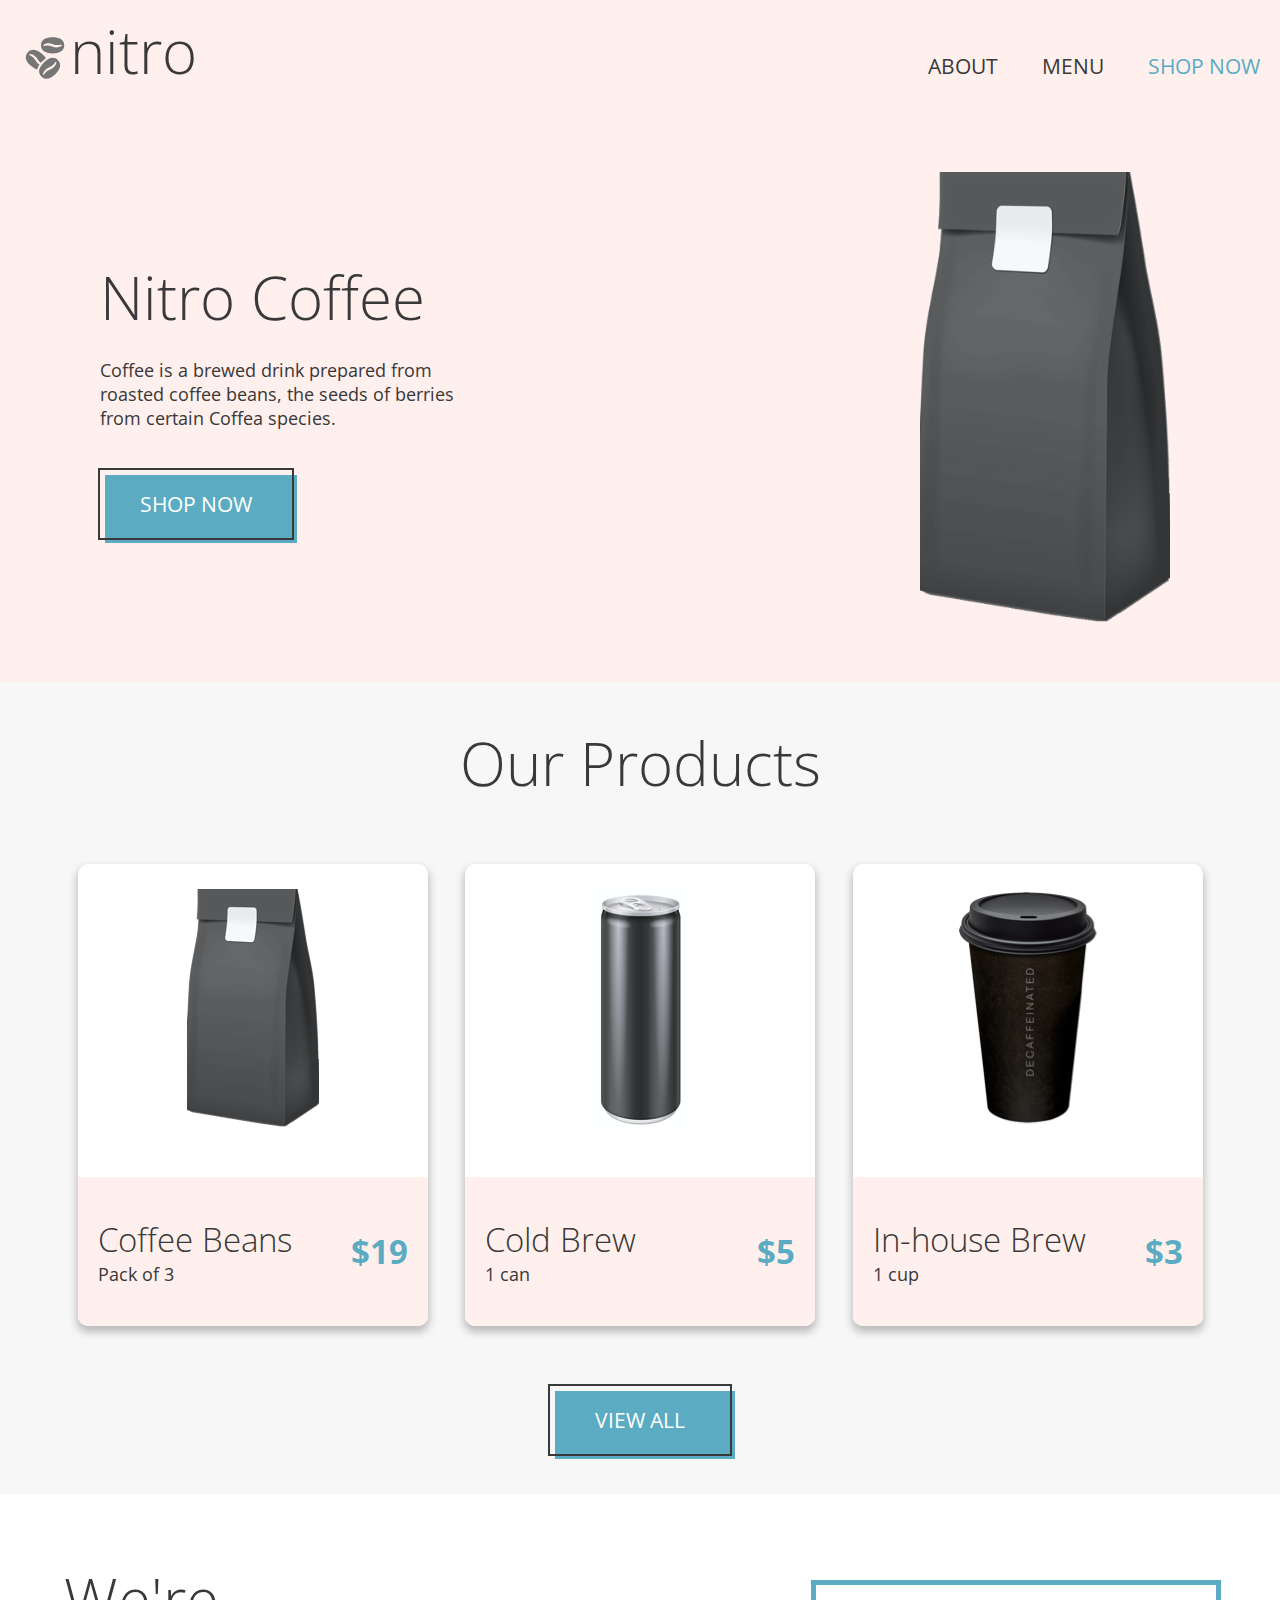
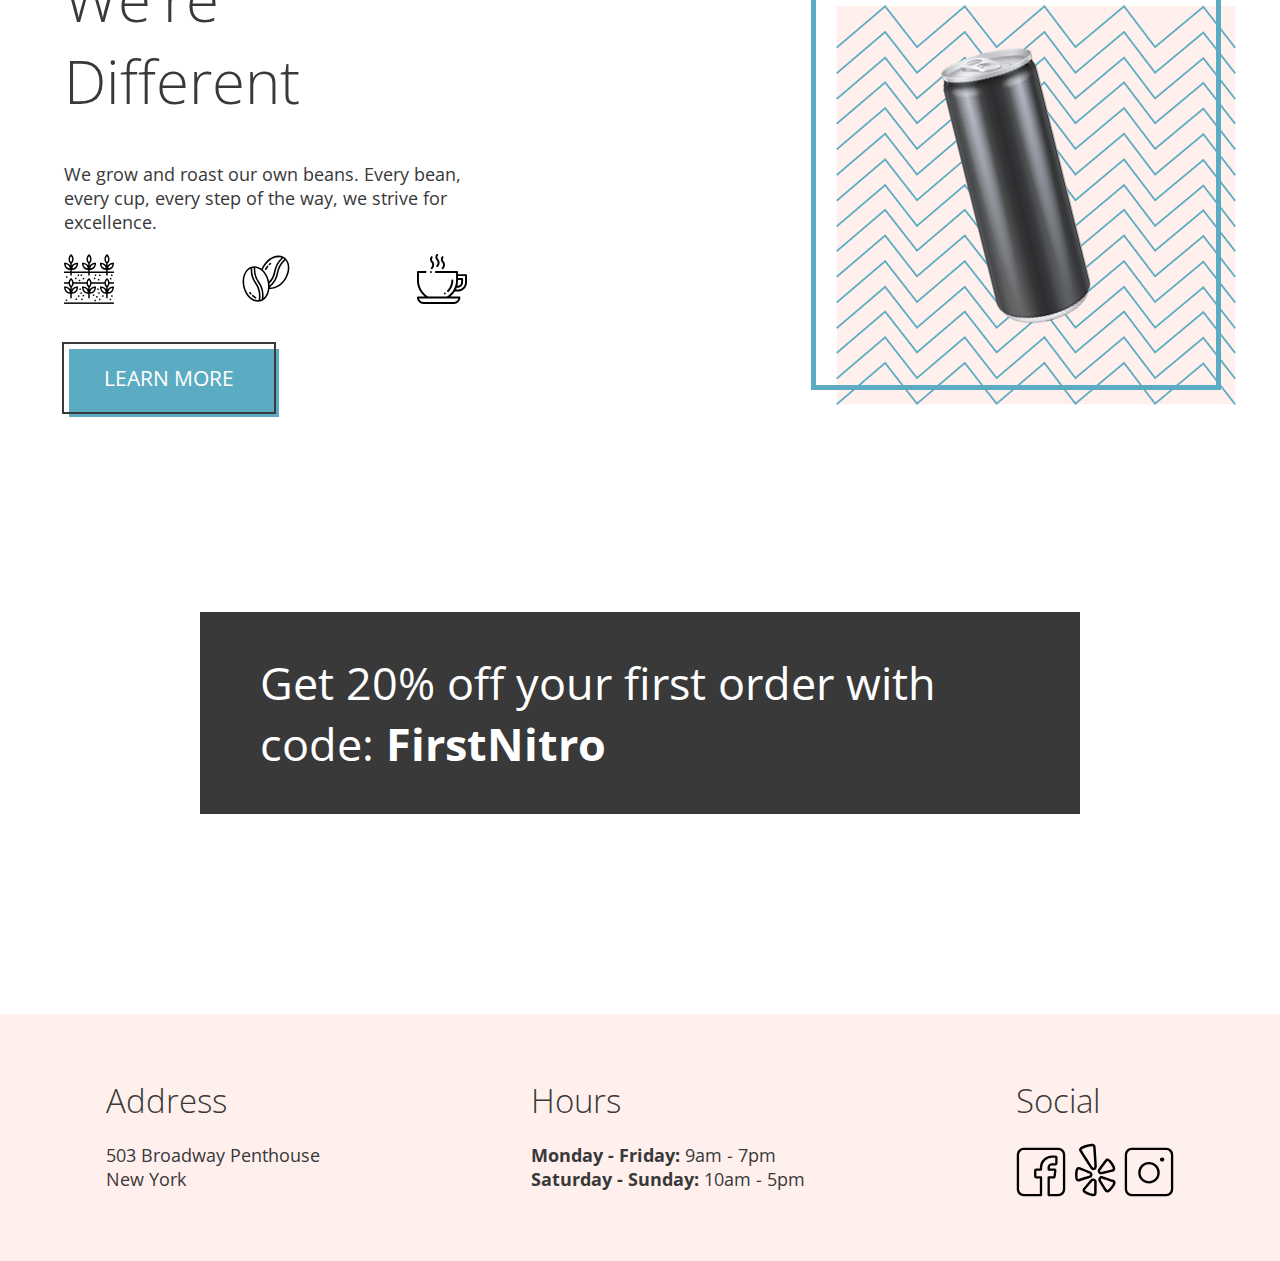
<file: index.html>
<!DOCTYPE html>
<html>
	<head>
		<link href="scss/landing.css" rel="stylesheet" />

		<!-- The open sans font on my computer didn't match the one in the mockup so I'm applying this for my own sanity -->
		<link rel="preconnect" href="https://fonts.googleapis.com" />
		<link rel="preconnect" href="https://fonts.gstatic.com" crossorigin />
		<link href="https://fonts.googleapis.com/css2?family=Open+Sans:ital,wght@0,300;0,400;0,700;1,400&display=swap" rel="stylesheet" />

		<title>Nitro Coffee</title>
	</head>
	<body>
		<header>
			<nav class="nav">
				<div class="nav__link nav__link--logo">
					<a href="#"><img src="assets/coffee-beans-logo-and-footer.svg" class="nav__image" />Nitro</a>
				</div>
				<ul class="nav__links">
					<li class="nav__link"><a href="#">About</a></li>
					<li class="nav__link"><a href="pages/menu.html">Menu</a></li>
					<li class="nav__link nav__link--highlight"><a href="pages/menu.html">Shop Now</a></li>
				</ul>
			</nav>
		</header>
		<section class="hero">
			<div class="hero-container">
				<div class="hero-container__text">
					<h1>Nitro Coffee</h1>
					<p class="hero-container__description">Coffee is a brewed drink prepared from roasted coffee beans, the seeds of berries from certain Coffea species.</p>
					<a class="button" href="pages/menu.html">Shop Now</a>
				</div>
				<img src="assets/coffeebeans-hero.png" class="hero-container__img" />
			</div>
		</section>
		<section class="products">
			<h2>Our Products</h2>
			<div class="product-container">
				<div class="product-container__card">
					<div class="product-container__img"><img src="assets/coffeebeans.png" /></div>
					<section class="product-info">
						<div class="product-info__child text-left">
							<h3>Coffee Beans</h3>
							<p class="product-info__subtitle">Pack of 3</p>
						</div>
						<div class="product-info__child text-right">
							<h3 class="product-info__price">$19</h3>
						</div>
					</section>
				</div>
				<div class="product-container__card">
					<div class="product-container__img">
						<img src="assets/coldbrew.png" />
					</div>
					<section class="product-info">
						<div class="product-info__child text-left">
							<h3>Cold Brew</h3>
							<p class="product-info__subtitle">1 can</p>
						</div>
						<div class="product-info__child text-right">
							<h3 class="product-info__price">$5</h3>
						</div>
					</section>
				</div>
				<div class="product-container__card">
					<div class="product-container__img">
						<img src="assets/inhousebrew.png" />
					</div>
					<section class="product-info">
						<div class="product-info__child text-left">
							<h3>In-house Brew</h3>
							<p class="product-info__subtitle">1 cup</p>
						</div>
						<div class="product-info__child text-right">
							<h3 class="product-info__price">$3</h3>
						</div>
					</section>
				</div>
			</div>
			<a class="button product__view" href="pages/menu.html">View All</a>
		</section>
		<section class="different__container">
			<div class="different__child">
				<h2 class="different__title">We're Different</h2>
				<p class="different__text">We grow and roast our own beans. Every bean, every cup, every step of the way, we strive for excellence.</p>
				<div class="different__icons">
					<img src="assets/planting.svg" class="different__icon" />
					<img src="assets/coffee-beans.svg" class="different__icon" />
					<img src="assets/coffee-cup.svg" class="different__icon" />
				</div>
				<a class="button">Learn More</a>
			</div>
			<div class="different__img">
				<div class="different__can"></div>
			</div>
		</section>
		<section class="discount">
			<div class="discount__text">Get 20% off your first order with code: <span class="bold">FirstNitro</span></div>
		</section>
		<footer class="footer">
			<div class="footer-container">
				<div class="footer__child">
					<h3 class="footer__title">Address</h3>
					<p>503 Broadway Penthouse</p>
					<p>New York</p>
				</div>
				<div class="footer__child">
					<h3 class="footer__title">Hours</h3>
					<p><span class="bold">Monday - Friday:</span> 9am - 7pm</p>
					<p><span class="bold">Saturday - Sunday:</span> 10am - 5pm</p>
				</div>
				<div class="footer__child">
					<h3 class="footer__title">Social</h3>
					<a href="//facebook.com" target="_blank"><img src="assets/Facebook-Icon.svg" class="social-icons" /></a>
					<a href="//yelp.com" target="_blank"><img src="assets/Yelp-Icon.svg" class="social-icons" /></a>
					<a href="//instagram.com" target="_blank"><img src="assets/Instagram-Icon.svg" class="social-icons" /></a>
				</div>
			</div>
		</footer>
	</body>
</html>
</file>
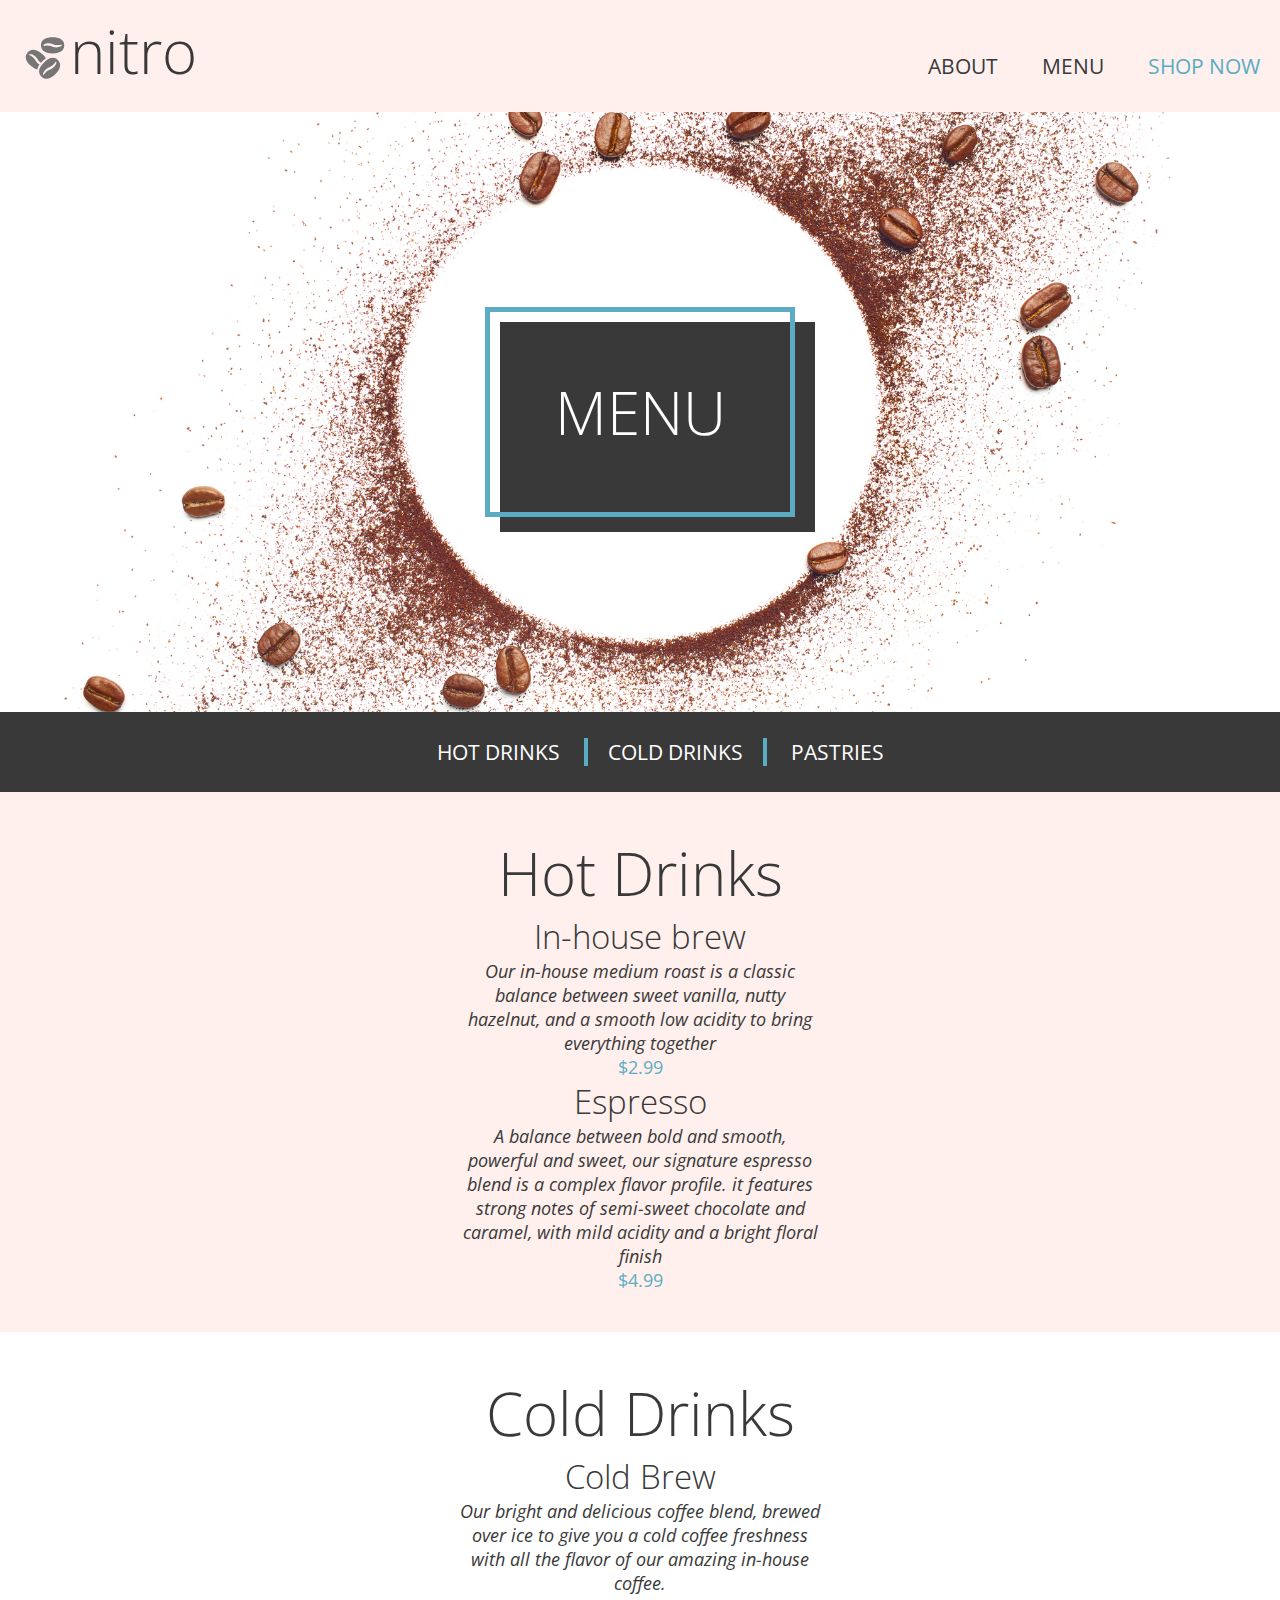
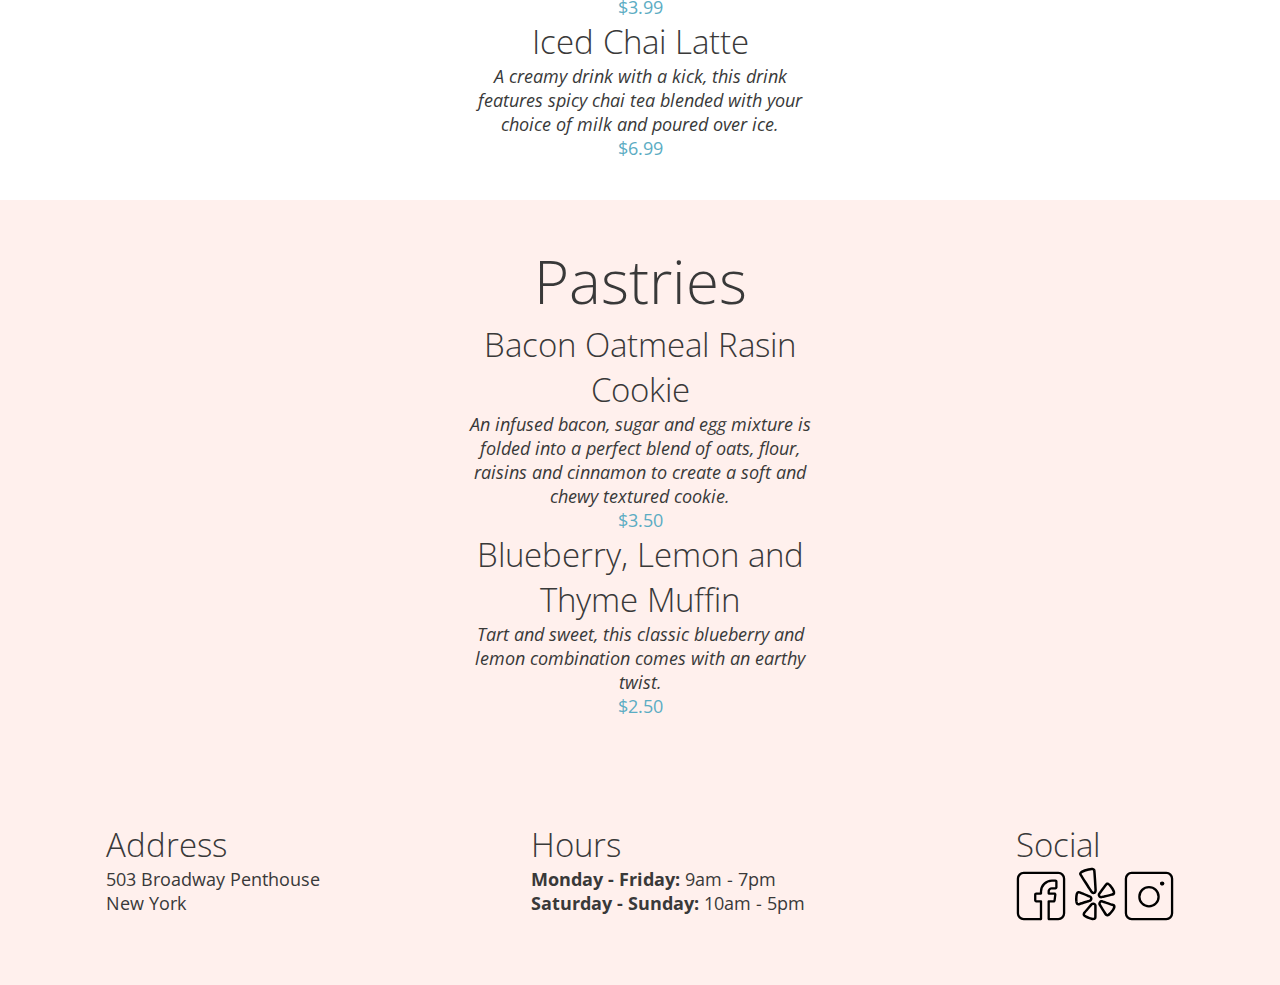
<file: pages/menu.html>
<html>
	<head>
		<link href="../scss/menu.css" rel="stylesheet" />

		<!-- The open sans font on my computer didn't match the one in the mockup so I'm applying this for my own sanity -->
		<link rel="preconnect" href="https://fonts.googleapis.com" />
		<link rel="preconnect" href="https://fonts.gstatic.com" crossorigin />
		<link href="https://fonts.googleapis.com/css2?family=Open+Sans:ital,wght@0,300;0,400;0,700;1,400&display=swap" rel="stylesheet" />

		<title>Nitro Coffee</title>
	</head>
	<body>
		<header>
			<nav class="nav">
				<div class="nav__link nav__link--logo">
					<a href="../index.html"><img src="../assets/coffee-beans-logo-and-footer.svg" class="nav__image" />Nitro</a>
				</div>
				<ul class="nav__links">
					<li class="nav__link"><a href="../index.html">About</a></li>
					<li class="nav__link"><a href="#">Menu</a></li>
					<li class="nav__link nav__link--highlight"><a href="#">Shop Now</a></li>
				</ul>
			</nav>
		</header>
		<div class="title">
			<div class="title__box">
				<h1>Menu</h1>
			</div>
		</div>
		<div class="navbar">
			<ul>
				<li class="navbar__link"><a href="#hot-drinks">Hot Drinks</a></li>
				<li class="navbar__link navbar__link--middle" href="#cold-drinks"><a>Cold Drinks</a></li>
				<li class="navbar__link"><a href="#pastries">Pastries</a></li>
			</ul>
		</div>
		<div class="menu" id="hot-drinks">
			<h1>Hot Drinks</h1>
			<div class="menu__section">
				<h3>In-house brew</h3>
				<p class="menu__description">Our in-house medium roast is a classic balance between sweet vanilla, nutty hazelnut, and a smooth low acidity to bring everything together</p>
				<p class="menu__price">$2.99</p>
			</div>
			<div class="menu__section">
				<h3>Espresso</h3>
				<p class="menu__description">A balance between bold and smooth, powerful and sweet, our signature espresso blend is a complex flavor profile. it features strong notes of semi-sweet chocolate and caramel, with mild acidity and a bright floral finish</p>
				<p class="menu__price">$4.99</p>
			</div>
		</div>
		<div class="menu menu--white" id="cold-drinks">
			<h1>Cold Drinks</h1>
			<div class="menu__section">
				<h3>Cold Brew</h3>
				<p class="menu__description">Our bright and delicious coffee blend, brewed over ice to give you a cold coffee freshness with all the flavor of our amazing in-house coffee.</p>
				<p class="menu__price">$3.99</p>
			</div>
			<div class="menu__section">
				<h3>Iced Chai Latte</h3>
				<p class="menu__description">A creamy drink with a kick, this drink features spicy chai tea blended with your choice of milk and poured over ice.</p>
				<p class="menu__price">$6.99</p>
			</div>
		</div>
		<div class="menu" id="pastries">
			<h1>Pastries</h1>
			<div class="menu__section">
				<h3>Bacon Oatmeal Rasin Cookie</h3>
				<p class="menu__description">An infused bacon, sugar and egg mixture is folded into a perfect blend of oats, flour, raisins and cinnamon to create a soft and chewy textured cookie.</p>
				<p class="menu__price">$3.50</p>
			</div>
			<div class="menu__section">
				<h3>Blueberry, Lemon and Thyme Muffin</h3>
				<p class="menu__description">Tart and sweet, this classic blueberry and lemon combination comes with an earthy twist.</p>
				<p class="menu__price">$2.50</p>
			</div>
		</div>
		<footer class="footer">
			<div class="footer-container">
				<div class="footer-container__child">
					<h3>Address</h3>
					<p>503 Broadway Penthouse</p>
					<p>New York</p>
				</div>
				<div class="footer-container__child">
					<h3>Hours</h3>
					<p><span class="bold">Monday - Friday:</span> 9am - 7pm</p>
					<p><span class="bold">Saturday - Sunday:</span> 10am - 5pm</p>
				</div>
				<div class="footer-container__child">
					<h3>Social</h3>
					<a href="//facebook.com" target="_blank"><img src="../assets/Facebook-Icon.svg" class="social-icons" /></a>
					<a href="//yelp.com" target="_blank"><img src="../assets/Yelp-Icon.svg" class="social-icons" /></a>
					<a href="//instagram.com" target="_blank"><img src="../assets/Instagram-Icon.svg" class="social-icons" /></a>
				</div>
			</div>
		</footer>
	</body>
</html>
</file>
<file: scss/landing.css>
body {
  margin: 0;
  font-family: "Open Sans", sans-serif;
  background-color: #fff0ed;
  color: #393939;
}

.nav {
  margin: 0;
  display: flex;
  justify-content: space-between;
  align-items: baseline;
  padding: 10px 0 20px;
}

.nav__links {
  margin: 0;
}

.nav__link {
  box-sizing: border-box;
  text-transform: uppercase;
  list-style-type: none;
  font-size: 21px;
  display: inline-block;
  text-align: center;
  margin: 0 20px;
}

.nav__link--highlight {
  color: #5bacc3;
}

.nav__link--logo {
  font-size: 60px;
  font-weight: 300;
  text-transform: lowercase;
}

.nav__image {
  vertical-align: middle;
  min-width: 0px;
  max-width: 120px;
}

.footer {
  margin: 0;
}

.footer-container {
  margin: 0 auto;
  /* width: fit-content; */
  padding: 5% 0;
  display: flex;
  justify-content: space-around;
}

.footer__child {
  width: -webkit-fit-content;
  width: -moz-fit-content;
  width: fit-content;
  display: inline-block;
  /* margin-right: 10em; */
}

.footer__title {
  margin-bottom: 20px;
}

.button {
  cursor: pointer;
  -webkit-user-select: none;
     -moz-user-select: none;
      -ms-user-select: none;
          user-select: none;
  min-width: 180px;
  text-align: center;
  max-width: -webkit-max-content;
  max-width: -moz-max-content;
  max-width: max-content;
  background-color: transparent;
  color: white;
  border: none;
  text-transform: uppercase;
  padding: 20px 40px;
  font-size: 21px;
  outline: #393939 solid 2px;
  position: relative;
  z-index: 0;
  display: block;
  box-sizing: border-box;
}

.button::after {
  content: "";
  width: 100%;
  height: 100%;
  position: absolute;
  background-color: #5bacc3;
  top: 5px;
  left: 5px;
  z-index: -1;
}

.button:active {
  transform: translateX(5px) translateY(5px);
}

.button:active::after {
  content: "";
  width: 100%;
  height: 100%;
  position: absolute;
  background-color: #5bacc3;
  top: 0;
  left: 0;
  z-index: -1;
}

a {
  color: inherit;
  text-decoration: inherit;
}

h1,
h2 {
  font-size: 60px;
  font-weight: 300;
}

h3 {
  font-size: 33px;
  font-weight: 300;
}

p {
  font-size: 18px;
  font-weight: 400;
}

h1,
h2,
h3,
p {
  margin: 0;
}

.bold {
  font-weight: 700;
}

.social-icons {
  width: 50px;
  vertical-align: bottom;
}

.products {
  text-align: center;
  background-color: #f7f7f7;
  padding: 40px;
}

.hero {
  padding: 0 100px;
}

.hero-container {
  /* width: fit-content; */
  margin: 60px auto;
}

.hero-container__text {
  vertical-align: middle;
  display: inline-block;
  max-width: 30vw;
}

.hero-container__img {
  vertical-align: middle;
  margin-left: 40%;
  height: 450px;
}

.hero-container__description {
  margin: 20px 0 40px;
}

.product-container {
  display: flex;
  justify-content: space-evenly;
  margin: 60px 0;
}

.product-container__img {
  margin: 20px 0 40px 0;
  width: 100%;
}

.product-container__card {
  display: flex;
  flex-wrap: wrap;
  justify-content: center;
  align-items: flex-end;
  background-color: white;
  border-radius: 10px;
  max-width: 350px;
  box-shadow: 0 5px 9px 1px rgba(0, 0, 0, 0.25);
  padding: 0;
  overflow: hidden;
}

.product-info {
  flex-grow: 2;
  display: flex;
  justify-content: space-between;
  align-items: center;
  background-color: #fff0ed;
  padding: 40px 20px;
  /* height: 50%; */
}

.product-info__container {
  background-color: #fff0ed;
  height: 100%;
  width: 100%;
}

.product-info__subtitle {
  color: #393939;
}

.product-info__price {
  color: #5bacc3;
  margin-left: 30px;
  font-weight: 700;
}

.product__view {
  margin: 0 auto;
}

.text-left {
  text-align: left;
}

.text-right {
  text-align: right;
}

.discount {
  background-color: white;
  padding: 200px;
}

.discount__text {
  background-color: #393939;
  font-weight: 400;
  font-size: 45px;
  color: white;
  width: -webkit-fit-content;
  width: -moz-fit-content;
  width: fit-content;
  margin: 0 auto;
  padding: 40px 60px;
  -webkit-animation: discount__flash;
          animation: discount__flash;
  -webkit-animation-duration: 2.5s;
          animation-duration: 2.5s;
  -webkit-animation-iteration-count: infinite;
          animation-iteration-count: infinite;
}

@-webkit-keyframes discount__flash {
  0% {
    background-color: #393939;
  }
  50% {
    background-color: #5bacc3;
  }
  100% {
    background-color: #393939;
  }
}

@keyframes discount__flash {
  0% {
    background-color: #393939;
  }
  50% {
    background-color: #5bacc3;
  }
  100% {
    background-color: #393939;
  }
}
.different__container {
  background-color: white;
  display: flex;
  justify-content: space-between;
  align-items: center;
  padding: 5%;
  padding-bottom: 0;
}

.different__img {
  min-width: 400px;
  max-width: 500px;
  aspect-ratio: 1;
  outline: #5bacc3 solid 5px;
  z-index: 0;
  position: relative;
}

.different__can {
  background-image: url("../assets/tiltedcan.png");
  width: 100%;
  height: 100%;
  background-repeat: no-repeat;
  background-position: center;
}

.different__can:hover {
  -webkit-animation-name: different__img--rotate;
          animation-name: different__img--rotate;
  -webkit-animation-duration: 2s;
          animation-duration: 2s;
  -webkit-animation-iteration-count: infinite;
          animation-iteration-count: infinite;
  -webkit-animation-timing-function: linear;
          animation-timing-function: linear;
}

@-webkit-keyframes different__img--rotate {
  to {
    transform: rotate(360deg);
  }
}

@keyframes different__img--rotate {
  to {
    transform: rotate(360deg);
  }
}
.different__img::after {
  content: "";
  width: 100%;
  height: 100%;
  position: absolute;
  background-image: url("../assets/coldbrewbackground.png");
  background-size: contain;
  top: 20px;
  left: 20px;
  z-index: -1;
}

.different__child {
  max-width: 35%;
}

.different__icon {
  width: 50px;
}

.different__icons {
  display: flex;
  justify-content: space-between;
  margin-bottom: 40px;
}

.different__title {
  margin-bottom: 40px;
}

.different__text {
  margin-bottom: 20px;
}/*# sourceMappingURL=landing.css.map */
</file>
<file: scss/menu.css>
body {
  margin: 0;
  font-family: "Open Sans", sans-serif;
  background-color: #fff0ed;
  color: #393939;
}

.nav {
  margin: 0;
  display: flex;
  justify-content: space-between;
  align-items: baseline;
  padding: 10px 0 20px;
}

.nav__links {
  margin: 0;
}

.nav__link {
  box-sizing: border-box;
  text-transform: uppercase;
  list-style-type: none;
  font-size: 21px;
  display: inline-block;
  text-align: center;
  margin: 0 20px;
}

.nav__link--highlight {
  color: #5bacc3;
}

.nav__link--logo {
  font-size: 60px;
  font-weight: 300;
  text-transform: lowercase;
}

.nav__image {
  vertical-align: middle;
  min-width: 0px;
  max-width: 120px;
}

.footer {
  margin: 0;
}

.footer-container {
  margin: 0 auto;
  /* width: fit-content; */
  padding: 5% 0;
  display: flex;
  justify-content: space-around;
}

.footer__child {
  width: -webkit-fit-content;
  width: -moz-fit-content;
  width: fit-content;
  display: inline-block;
  /* margin-right: 10em; */
}

.footer__title {
  margin-bottom: 20px;
}

.button {
  cursor: pointer;
  -webkit-user-select: none;
     -moz-user-select: none;
      -ms-user-select: none;
          user-select: none;
  min-width: 180px;
  text-align: center;
  max-width: -webkit-max-content;
  max-width: -moz-max-content;
  max-width: max-content;
  background-color: transparent;
  color: white;
  border: none;
  text-transform: uppercase;
  padding: 20px 40px;
  font-size: 21px;
  outline: #393939 solid 2px;
  position: relative;
  z-index: 0;
  display: block;
  box-sizing: border-box;
}

.button::after {
  content: "";
  width: 100%;
  height: 100%;
  position: absolute;
  background-color: #5bacc3;
  top: 5px;
  left: 5px;
  z-index: -1;
}

.button:active {
  transform: translateX(5px) translateY(5px);
}

.button:active::after {
  content: "";
  width: 100%;
  height: 100%;
  position: absolute;
  background-color: #5bacc3;
  top: 0;
  left: 0;
  z-index: -1;
}

a {
  color: inherit;
  text-decoration: inherit;
}

h1,
h2 {
  font-size: 60px;
  font-weight: 300;
}

h3 {
  font-size: 33px;
  font-weight: 300;
}

p {
  font-size: 18px;
  font-weight: 400;
}

h1,
h2,
h3,
p {
  margin: 0;
}

.bold {
  font-weight: 700;
}

.social-icons {
  width: 50px;
  vertical-align: bottom;
}

.title {
  background-image: url("../assets/coffee-circle.jpg");
  background-position: center;
  background-size: cover;
  height: 600px;
  display: flex;
  align-items: center;
}

.title__box {
  color: white;
  width: 300px;
  height: 200px;
  margin: 0 auto;
  text-align: center;
  text-transform: uppercase;
  display: flex;
  align-items: center;
  justify-content: center;
  position: relative;
  z-index: 0;
  outline: #5bacc3 solid 5px;
}

.title__box::after {
  content: "";
  width: 105%;
  height: 105%;
  position: absolute;
  background-color: #393939;
  top: 10px;
  left: 10px;
  z-index: -1;
}

.navbar {
  background-color: #393939;
  padding: 10px 0;
  text-align: center;
  min-height: 60px;
  max-height: 80px;
}

.navbar__link {
  color: white;
  text-transform: uppercase;
  list-style-type: none;
  font-size: 21px;
  font-weight: 400;
  display: inline-block;
  padding: 0 20px;
}

.navbar__link--middle {
  border: 4px solid;
  border-color: #5bacc3;
  border-width: 0 4px 0 4px;
}

.menu {
  background-color: #fff0ed;
  text-align: center;
  padding: 40px;
}

.menu--white {
  background-color: white;
}

.menu__section {
  margin: 0 auto;
  width: 30%;
}

.menu__section > h3 {
  margin-bottom: 0;
}

.menu__description {
  font-style: italic;
}

.menu__price {
  color: #5bacc3;
}/*# sourceMappingURL=menu.css.map */
</file>
